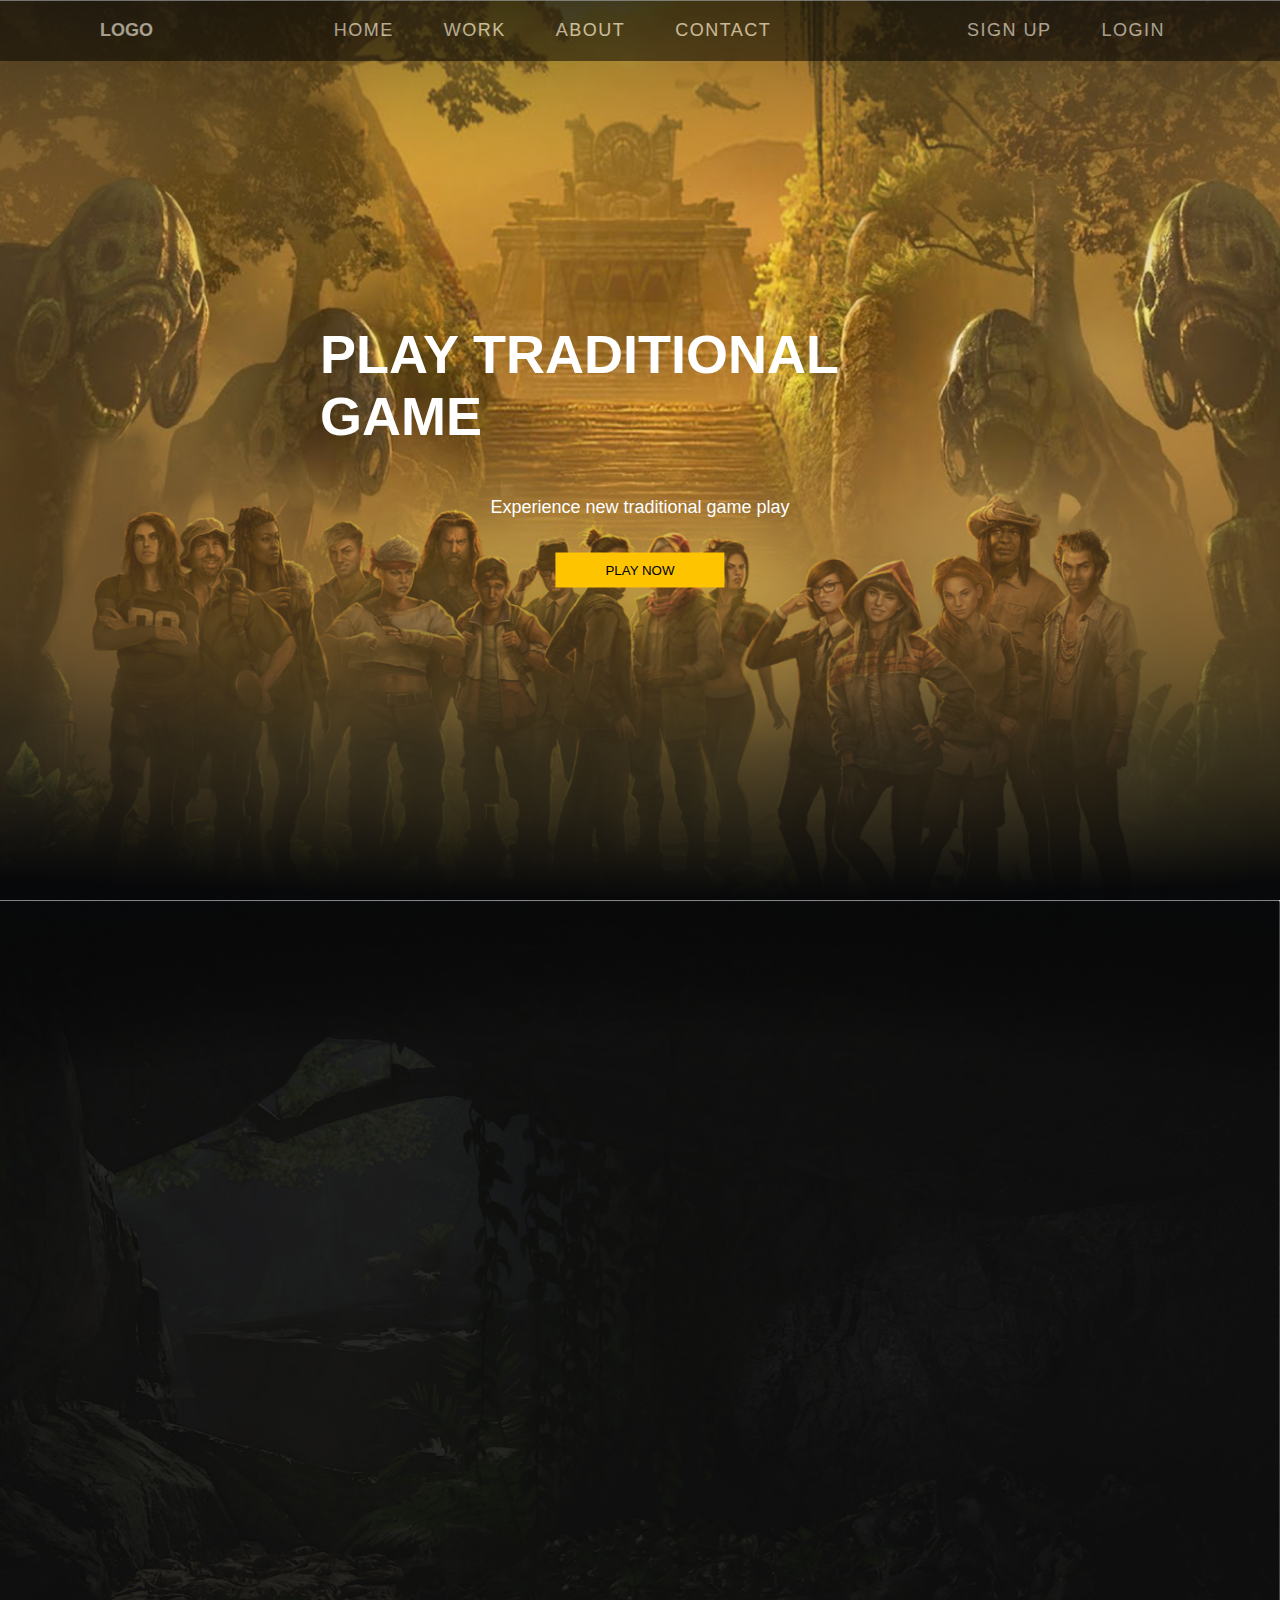
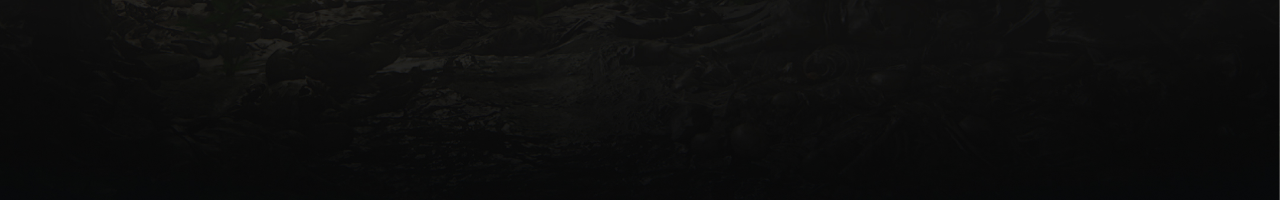
<file: Chapter-3/Challenge/Index-1/index.html>
<!DOCTYPE html>
<html lang="en">
<head>
    <meta charset="UTF-8">
    <meta http-equiv="X-UA-Compatible" content="IE=edge">
    <meta name="viewport" content="width=device-width, initial-scale=1.0">
    <title>Document</title>
    <link rel="stylesheet" href="style.css">
</head>
<body>
    <header class="main-header">
        <a class="logo" href="#">LOGO</a>
        <ul>
            <li><a href="#">HOME</a></li>
            <li><a href="#">WORK</a></li>
            <li><a href="#">ABOUT</a></li>
            <li><a href="#">CONTACT</a></li>
            
        </ul>

        <ul>
            <li><a href="#">SIGN UP</a></li>
            <li><a href="#">LOGIN</a></li>
        </ul>
    </header>

    <section class="section-main">
        <div class="main-div">
            <div class="main-greet">
                <h1 class="greet-title">PLAY TRADITIONAL GAME</h1>
                <p class="greet-tagline">Experience new traditional game play</p>
            </div>

            <div class="greet-button">
                <button>PLAY NOW</button>
            </div>
        </div>
    </section>

    <section class="section-game">
        
    </section>


    <script src="./bootstrap.js"></script>
</body>
</html>
</file>
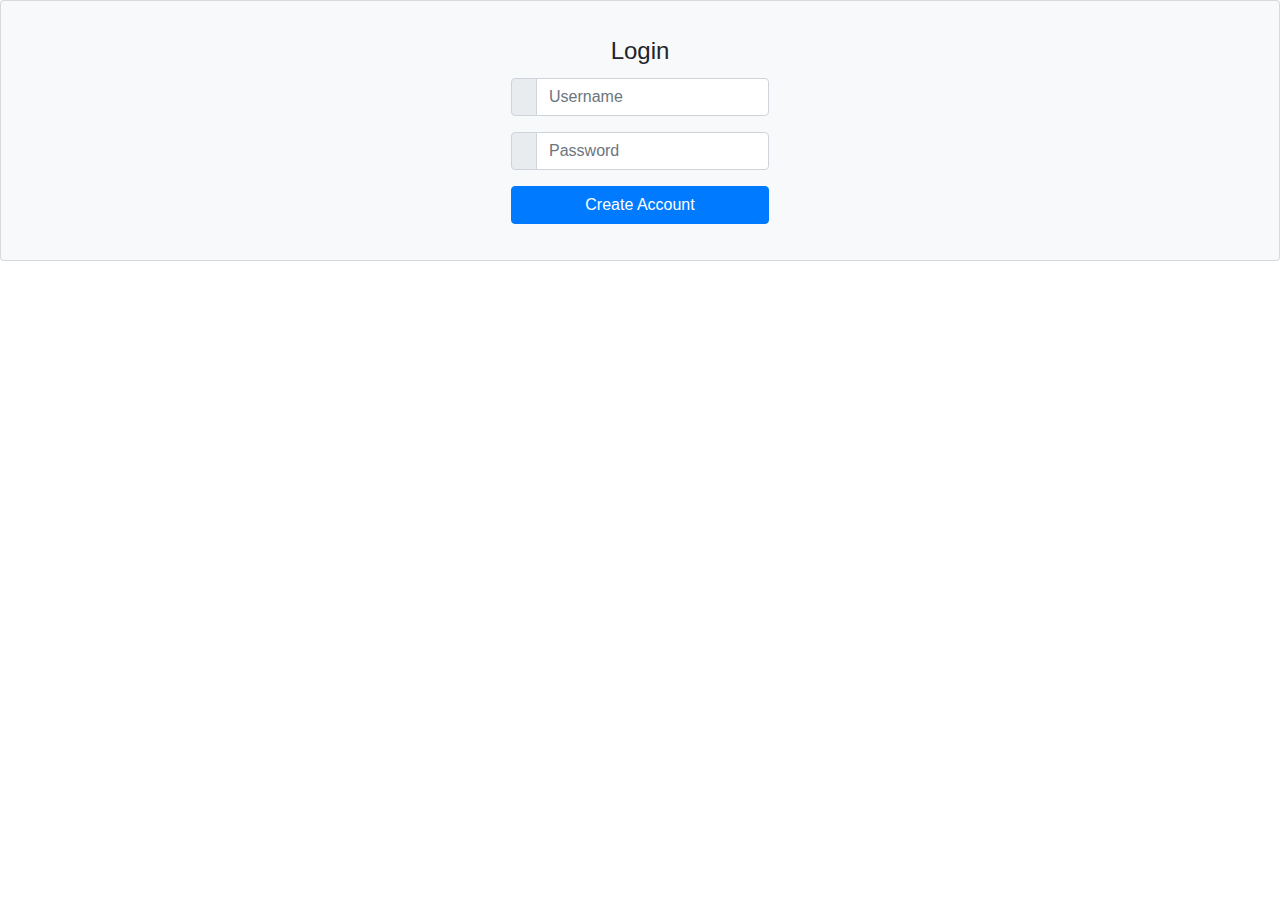
<file: Chapter-3/Challenge/Index-2/login.html>
<!DOCTYPE html>
<html lang="en">
<head>
    <meta charset="UTF-8">
    <meta http-equiv="X-UA-Compatible" content="IE=edge">
    <meta name="viewport" content="width=device-width, initial-scale=1.0">
    <title>Registration</title>
    <link href="//maxcdn.bootstrapcdn.com/bootstrap/4.0.0/css/bootstrap.min.css" rel="stylesheet" id="bootstrap-css">
    <script src="//maxcdn.bootstrapcdn.com/bootstrap/4.0.0/js/bootstrap.min.js"></script>
    <script src="//cdnjs.cloudflare.com/ajax/libs/jquery/3.2.1/jquery.min.js"></script>
    <link rel="stylesheet" href="./login.css">
</head>
<body>

<div class="card bg-light">
<article class="card-body mx-auto" style="max-width: 400px;">
	<h4 class="card-title mt-3 text-center">Login</h4>
	<form>
	<div class="form-group input-group">
		<div class="input-group-prepend">
		    <span class="input-group-text"> <i class="fa fa-user"></i> </span>
		 </div>
        <input name="" class="form-control" placeholder="Username" type="text">
    </div> 
    <div class="form-group input-group">
    	<div class="input-group-prepend">
		    <span class="input-group-text"> <i class="fa fa-lock"></i> </span>
		</div>
        <input class="form-control" placeholder="Password" type="password">
    </div>                                      
    <div class="form-group">
        <button type="submit" class="btn btn-primary btn-block"> Create Account  </button>
    </div>                                                               
</form>
</article>
</div> 

</div> 
</body>
</html>
</file>
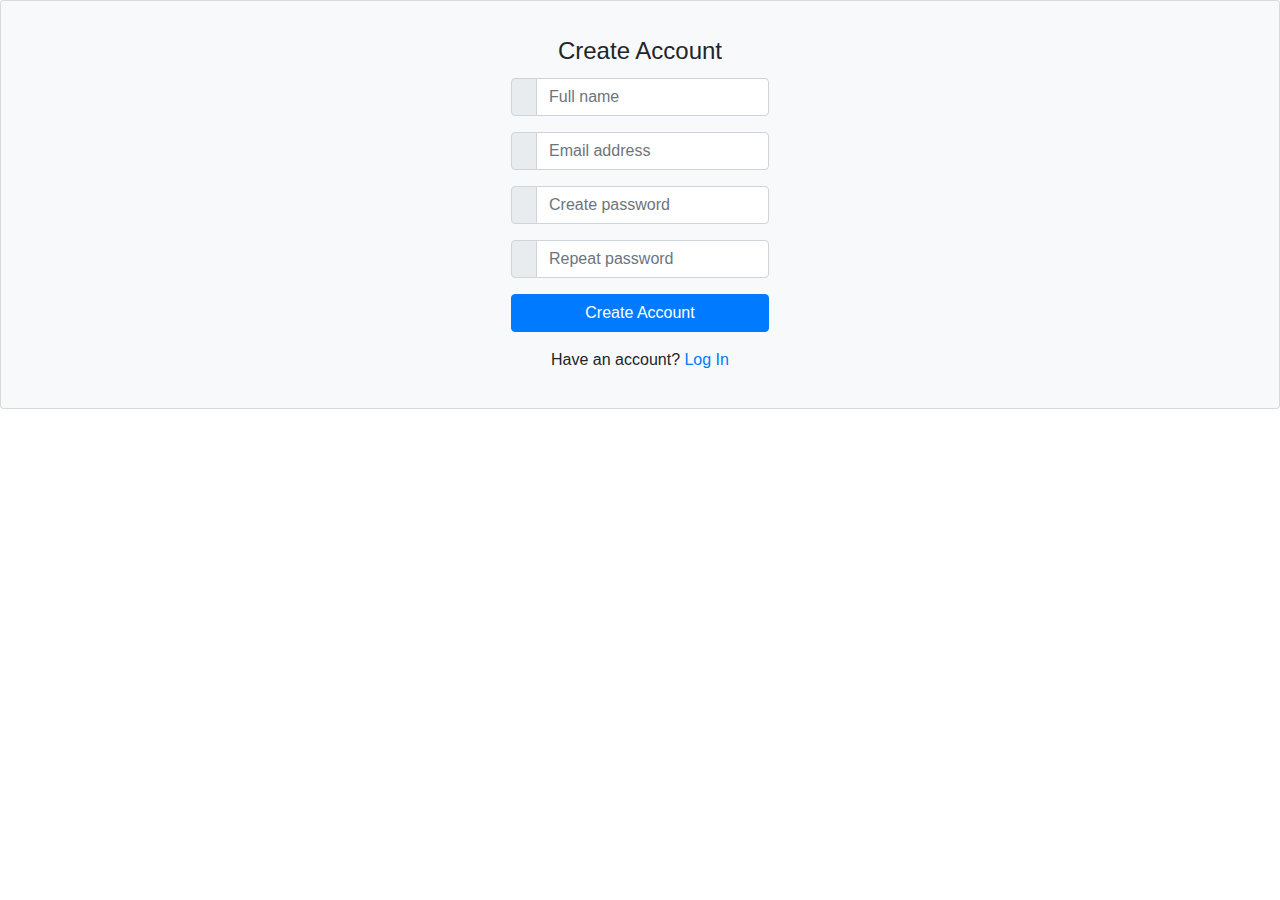
<file: Chapter-3/Challenge/Index-2/registration.html>
<!DOCTYPE html>
<html lang="en">
<head>
    <meta charset="UTF-8">
    <meta http-equiv="X-UA-Compatible" content="IE=edge">
    <meta name="viewport" content="width=device-width, initial-scale=1.0">
    <title>Registration</title>
    <link href="//maxcdn.bootstrapcdn.com/bootstrap/4.0.0/css/bootstrap.min.css" rel="stylesheet" id="bootstrap-css">
    <script src="//maxcdn.bootstrapcdn.com/bootstrap/4.0.0/js/bootstrap.min.js"></script>
    <script src="//cdnjs.cloudflare.com/ajax/libs/jquery/3.2.1/jquery.min.js"></script>
    <link rel="stylesheet" href="./registration.css">
</head>
<body>

<div class="card bg-light">
<article class="card-body mx-auto" style="max-width: 400px;">
	<h4 class="card-title mt-3 text-center">Create Account</h4>
	<form>
	<div class="form-group input-group">
		<div class="input-group-prepend">
		    <span class="input-group-text"> <i class="fa fa-user"></i> </span>
		 </div>
        <input name="" class="form-control" placeholder="Full name" type="text">
    </div> 
    <div class="form-group input-group">
    	<div class="input-group-prepend">
		    <span class="input-group-text"> <i class="fa fa-envelope"></i> </span>
		 </div>
        <input name="" class="form-control" placeholder="Email address" type="email">
    </div> 
    <div class="form-group input-group">
    	<div class="input-group-prepend">
		    <span class="input-group-text"> <i class="fa fa-lock"></i> </span>
		</div>
        <input class="form-control" placeholder="Create password" type="password">
    </div> 
    <div class="form-group input-group">
    	<div class="input-group-prepend">
		    <span class="input-group-text"> <i class="fa fa-lock"></i> </span>
		</div>
        <input class="form-control" placeholder="Repeat password" type="password">
    </div>                                       
    <div class="form-group">
        <button type="submit" class="btn btn-primary btn-block"> Create Account  </button>
    </div>       
    <p class="text-center">Have an account? <a href="">Log In</a> </p>                                                                 
</form>
</article>
</div> 

</div> 
</body>
</html>
</file>
<file: Chapter-3/Challenge/Index-1/style.css>
* {
    margin: 0;
    padding: 0;
    box-sizing: border-box;
}

img {
    width: 100%;
}

body {
    font-family: -apple-system, BlinkMacSystemFont, 'Segoe UI', Roboto, Oxygen, Ubuntu, Cantarell, 'Open Sans', 'Helvetica Neue', sans-serif;
    font-size: 18px;
    min-height: 100vh;
}

header {
    background-color: black;
    position: absolute;
    top: 0;
    left: 0;
    width: 100%;
    padding: 20px 100px;
    display: flex;
    justify-content: space-between;
    align-items: center;
}

header:not(ul li a) {
    opacity: 0.5;
}

.logo {
    color: #fff;
    font-weight: 700;
    text-decoration: none;
}

header ul {
    display: flex;
    justify-content: center;
    align-items: center;
}

header ul li {
    margin-left: 20px;
    list-style: none;
    font-weight: 100;
    letter-spacing: 1.5px;
}

header ul li a {
    color: #fff;
    text-decoration: none;
    padding: 6px 15px;
    border-radius: 15px;
    background-color: black;
}

header ul li a:hover {
    background-color: white;
    color: black;
}

.section-main {
    padding-top: 20px;
    height: 100vh;
    background-image: url(./assets/main-bg.jpg);
    background-size: cover;
}

.main-div {
    position: relative;
    height: 100vh;
}

.main-greet {
    position: absolute;
    top: 50%;
    left: 50%;
    transform: translate(-50%, -50%);
}

.greet-title {
    margin-bottom: 50px;
    font-size: 3em;
    color: #fff;
}

.greet-tagline {
    text-align: center;
    margin-bottom: 100px;
    color: #fff;
}

.greet-button {
    position: absolute;
    top: 50%;
    left: 50%;
    transform: translate(-50%, -50%);
    margin-top: 100px;
}

.greet-button > button {
    padding: 10px 50px;
    background-color: rgb(255, 196, 0);
    border-style: none;
}

.section-game {
    height: 100vh;
    background-image: url(./assets/the-games-bg.jpg);
    background-size: cover;
}
</file>
<file: Chapter-3/Challenge/Index-2/login.css>
* {
    margin: 0;
    padding: 0;
    box-sizing: border-box;
}

.divider-text {
    position: relative;
    text-align: center;
    margin-top: 15px;
    margin-bottom: 15px;
}
.divider-text span {
    padding: 7px;
    font-size: 12px;
    position: relative;   
    z-index: 2;
}
.divider-text:after {
    content: "";
    position: absolute;
    width: 100%;
    border-bottom: 1px solid #ddd;
    top: 55%;
    left: 0;
    z-index: 1;
}

.btn-facebook {
    background-color: #405D9D;
    color: #fff;
}
.btn-twitter {
    background-color: #42AEEC;
    color: #fff;
}
</file>
<file: Chapter-3/Challenge/Index-2/registration.css>
* {
    margin: 0;
    padding: 0;
    box-sizing: border-box;
}

.divider-text {
    position: relative;
    text-align: center;
    margin-top: 15px;
    margin-bottom: 15px;
}
.divider-text span {
    padding: 7px;
    font-size: 12px;
    position: relative;   
    z-index: 2;
}
.divider-text:after {
    content: "";
    position: absolute;
    width: 100%;
    border-bottom: 1px solid #ddd;
    top: 55%;
    left: 0;
    z-index: 1;
}

.btn-facebook {
    background-color: #405D9D;
    color: #fff;
}
.btn-twitter {
    background-color: #42AEEC;
    color: #fff;
}
</file>
